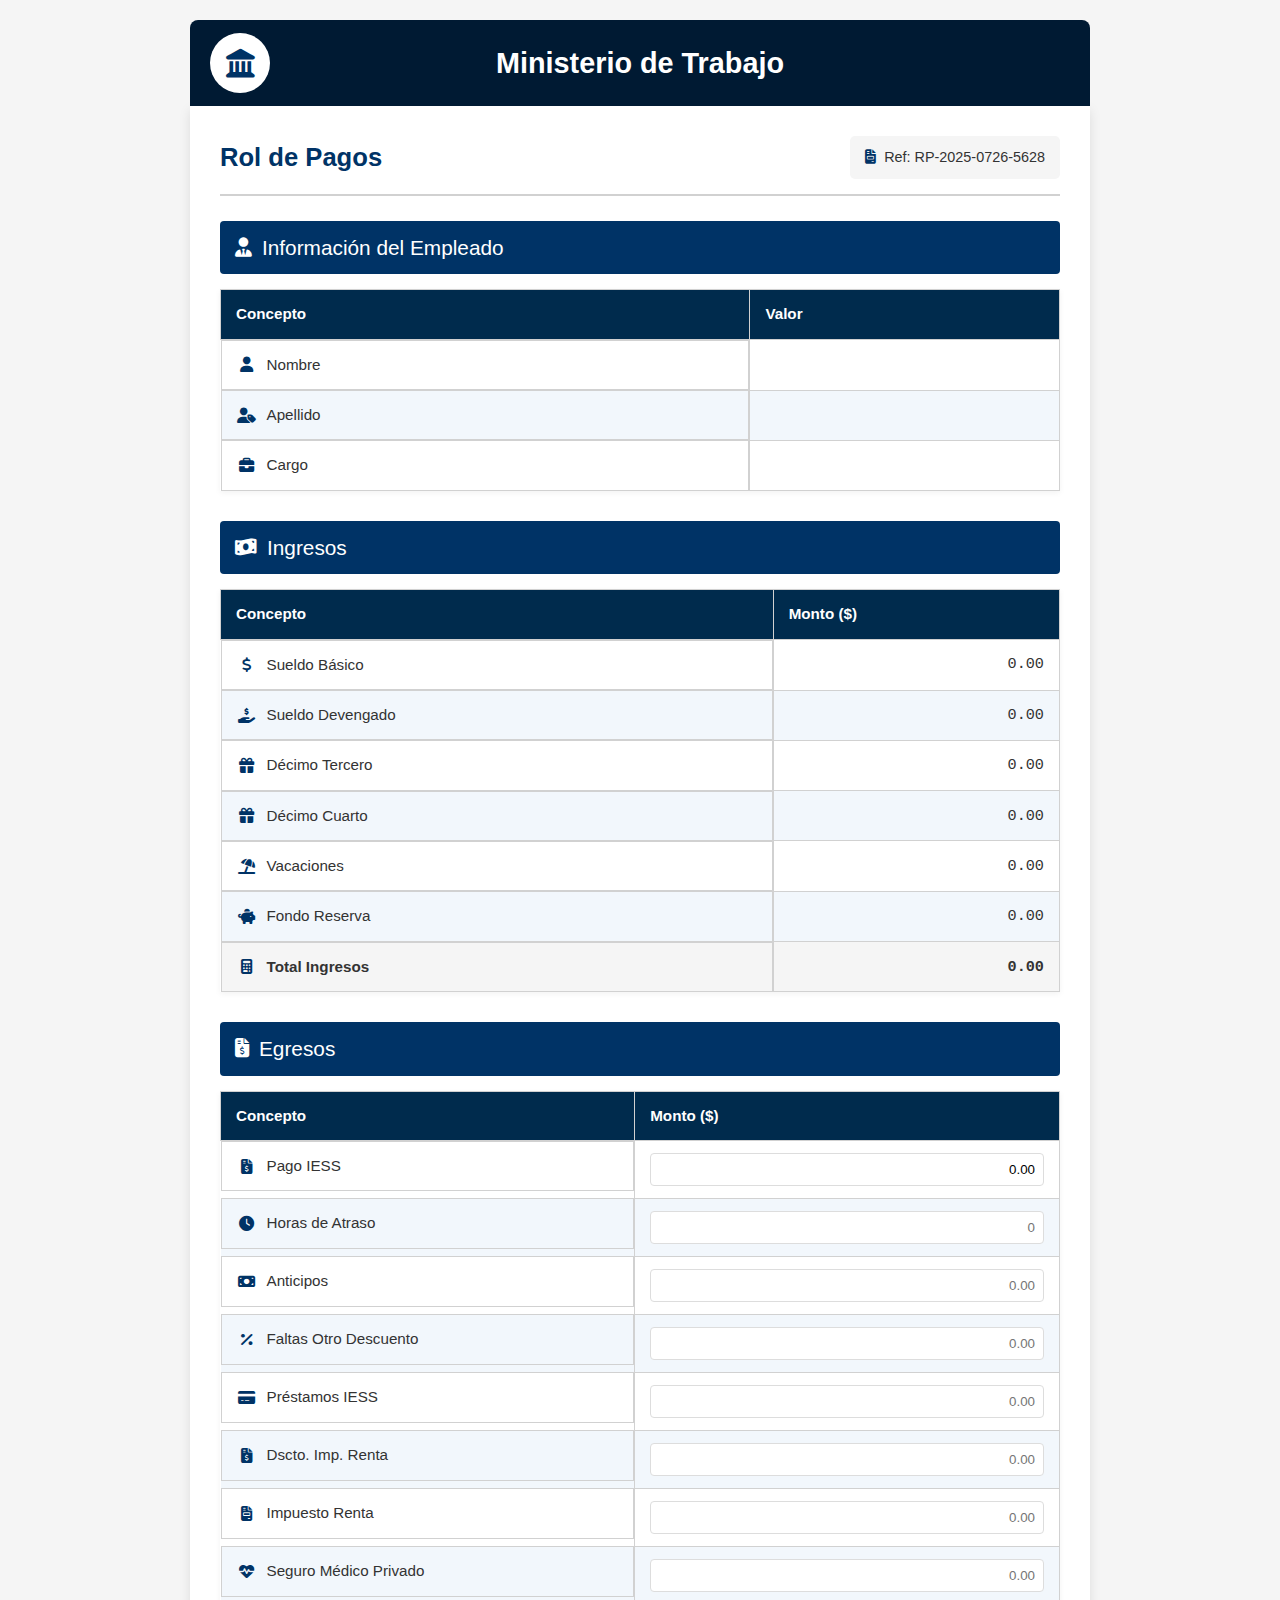
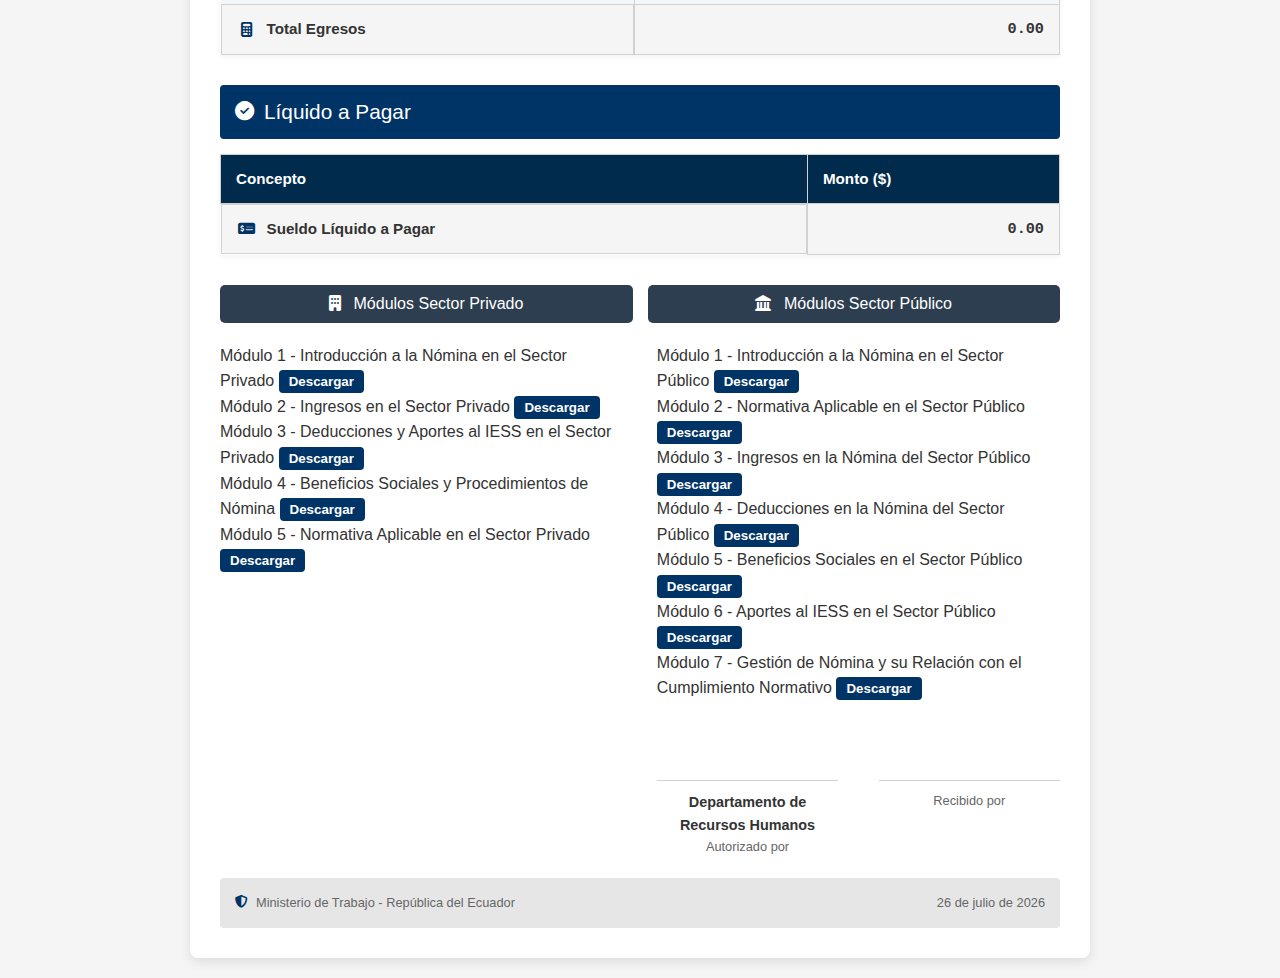
<file: ingresos.html>
<!DOCTYPE html>
<html lang="es">
<head>
  <meta charset="UTF-8">
  <meta name="viewport" content="width=device-width, initial-scale=1.0">
  <title>Ingresos y Egresos - Ministerio</title>
  <link rel="stylesheet" href="https://cdnjs.cloudflare.com/ajax/libs/font-awesome/6.5.1/css/all.min.css">
  <link rel="stylesheet" href="ingresos.css">
</head>

<body>
  <div class="header">
    <div class="logo">
      <i class="fas fa-landmark"></i>
    </div>
    <h1>Ministerio de Trabajo</h1>
  </div>

  <div class="container">
    <div class="document-header">
      <div class="document-title">
        <h2>Rol de Pagos</h2>
      </div>
      <div class="document-ref">
        <i class="fas fa-file-invoice"></i>
        <span>Ref: <span id="documentRef">RP-2025-</span></span>
      </div>
    </div>
    
    <div class="section">
      <div class="section-header">
        <i class="fas fa-user-tie"></i>
        <h2>Información del Empleado</h2>
      </div>
      <table>
        <thead>
          <tr>
            <th>Concepto</th>
            <th>Valor</th>
          </tr>
        </thead>
        <tbody>
          <tr>
            <td class="icon-cell"><i class="fas fa-user"></i> Nombre</td>
            <td id="nombreEmpleado"></td>
          </tr>
          <tr>
            <td class="icon-cell"><i class="fas fa-user-tag"></i> Apellido</td>
            <td id="apellidoEmpleado"></td>
          </tr>
          <tr>
            <td class="icon-cell"><i class="fas fa-briefcase"></i> Cargo</td>
            <td id="cargoEmpleado"></td>
          </tr>
        </tbody>
      </table>
    </div>

    <div class="section">
      <div class="section-header">
        <i class="fas fa-money-bill-wave"></i>
        <h2>Ingresos</h2>
      </div>
      <table>
        <thead>
          <tr>
            <th>Concepto</th>
            <th>Monto ($)</th>
          </tr>
        </thead>
        <tbody>
          <tr>
            <td class="icon-cell"><i class="fas fa-dollar-sign"></i> Sueldo Básico</td>
            <td class="currency" id="sueldoBasicoIngreso"></td>
          </tr>
          <tr>
            <td class="icon-cell"><i class="fas fa-hand-holding-usd"></i> Sueldo Devengado</td>
            <td class="currency" id="sueldoDevengadoIngreso"></td>
          </tr>
          <tr>
            <td class="icon-cell"><i class="fas fa-gift"></i> Décimo Tercero</td>
            <td class="currency" id="decimoTerceroIngreso"></td>
          </tr>
          <tr>
            <td class="icon-cell"><i class="fas fa-gift"></i> Décimo Cuarto</td>
            <td class="currency" id="decimoCuartoIngreso"></td>
          </tr>
          <tr>
            <td class="icon-cell"><i class="fas fa-umbrella-beach"></i> Vacaciones</td>
            <td class="currency" id="vacacionesIngreso"></td>
          </tr>
          <tr>
            <td class="icon-cell"><i class="fas fa-piggy-bank"></i> Fondo Reserva</td>
            <td class="currency" id="fondoReservaIngreso"></td>
          </tr>
          <tr class="total-row">
            <td class="icon-cell"><i class="fas fa-calculator"></i> Total Ingresos</td>
            <td class="currency" id="totalIngresos">0.00</td>
          </tr>
        </tbody>
      </table>
    </div>

    <div class="section">
      <div class="section-header">
        <i class="fas fa-file-invoice-dollar"></i>
        <h2>Egresos</h2>
      </div>
      <table>
        <thead>
          <tr>
            <th>Concepto</th>
            <th>Monto ($)</th>
          </tr>
        </thead>
        <tbody>
          <tr>
            <td class="icon-cell"><i class="fas fa-file-invoice-dollar"></i> Pago IESS</td>
            <td><input type="number" id="pagoIESSEgreso" class="currency-input" placeholder="0.00" step="0.01" readonly></td>
          </tr>
          <tr>
            <td class="icon-cell"><i class="fas fa-clock"></i> Horas de Atraso</td>
            <td><input type="number" id="horasAtraso" class="currency-input" placeholder="0" step="0.01"></td>
          </tr>
          <tr>
            <td class="icon-cell"><i class="fas fa-money-bill"></i> Anticipos</td>
            <td><input type="number" id="anticipos" class="currency-input" placeholder="0.00" step="0.01"></td>
          </tr>
          <tr>
            <td class="icon-cell"><i class="fas fa-percent"></i> Faltas Otro Descuento</td>
            <td><input type="number" id="otroDescuento" class="currency-input" placeholder="0.00" step="0.01"></td>
          </tr>
          <tr>
            <td class="icon-cell"><i class="fas fa-credit-card"></i> Préstamos IESS</td>
            <td><input type="number" id="prestamosIESS" class="currency-input" placeholder="0.00" step="0.01"></td>
          </tr>
          <tr>
            <td class="icon-cell"><i class="fas fa-file-invoice-dollar"></i> Dscto. Imp. Renta</td>
            <td><input type="number" id="descuentoImpuestoRenta" class="currency-input" placeholder="0.00" step="0.01"></td>
          </tr>
          <tr>
            <td class="icon-cell"><i class="fas fa-file-invoice"></i> Impuesto Renta</td>
            <td><input type="number" id="impuestoRenta" class="currency-input" placeholder="0.00" step="0.01"></td>
          </tr>
          <tr>
            <td class="icon-cell"><i class="fas fa-heartbeat"></i> Seguro Médico Privado</td>
            <td><input type="number" id="seguroMedicoPrivado" class="currency-input" placeholder="0.00" step="0.01"></td>
          </tr>
          <tr class="total-row">
            <td class="icon-cell"><i class="fas fa-calculator"></i> Total Egresos</td>
            <td class="currency" id="totalEgresos">0.00</td>
          </tr>
        </tbody>
      </table>
    </div>
   
    <div class="section">
      <div class="section-header">
        <i class="fas fa-check-circle"></i>
        <h2>Líquido a Pagar</h2>
      </div>
      <table>
        <thead>
          <tr>
            <th>Concepto</th>
            <th>Monto ($)</th>
          </tr>
        </thead>
        <tbody>
          <tr class="total-row">
            <td class="icon-cell"><i class="fas fa-money-check-alt"></i> Sueldo Líquido a Pagar</td>
            <td class="currency" id="liquidoPagar">0.00</td>
          </tr>
        </tbody>
      </table>
    </div>

    

    <div class="button-group">
      <button class="button-section">
        <i class="fas fa-building"></i>
        Módulos Sector Privado
      </button>
      <button class="button-section">
        <i class="fas fa-landmark"></i>
        Módulos Sector Público
      </button>
    </div>

    <div id="modulos-privado" class="modulos-container">
      <div class="modulo-item">
        <span>Módulo 1 - Introducción a la Nómina en el Sector Privado
        </span>
        <button class="btn-descargar" onclick="descargarModulo('privado', 1)">Descargar</button>
      </div>
      <div class="modulo-item">
        <span>Módulo 2 - Ingresos en el Sector Privado
        </span>
        <button class="btn-descargar" onclick="descargarModulo('privado', 2)">Descargar</button>
      </div>
      <div class="modulo-item">
        <span>Módulo 3 - Deducciones y Aportes al IESS en el Sector Privado
        </span>
        <button class="btn-descargar" onclick="descargarModulo('privado', 3)">Descargar</button>
      </div>
      <div class="modulo-item">
        <span>Módulo 4 - Beneficios Sociales y Procedimientos de Nómina
        </span>
        <button class="btn-descargar" onclick="descargarModulo('privado', 4)">Descargar</button>
      </div>
      <div class="modulo-item">
        <span>Módulo 5 - Normativa Aplicable en el Sector Privado</span>
        <button class="btn-descargar" onclick="descargarModulo('privado', 5)">Descargar</button>
      </div>
    </div>

    <div id="modulos-publico" class="modulos-container">
      <div class="modulo-item">
        <span>Módulo 1 - Introducción a la Nómina en el Sector Público
        </span>
        <button class="btn-descargar" onclick="descargarModulo('publico', 1)">Descargar</button>
      </div>
      <div class="modulo-item">
        <span>Módulo 2 - Normativa Aplicable en el Sector Público
        </span>
        <button class="btn-descargar" onclick="descargarModulo('publico', 2)">Descargar</button>
      </div>
      <div class="modulo-item">
        <span>Módulo 3 - Ingresos en la Nómina del Sector Público
        </span>
        <button class="btn-descargar" onclick="descargarModulo('publico', 3)">Descargar</button>
      </div>
      <div class="modulo-item">
        <span>Módulo 4 - Deducciones en la Nómina del Sector Público
        </span>
        <button class="btn-descargar" onclick="descargarModulo('publico', 4)">Descargar</button>
      </div>
      <div class="modulo-item">
        <span>Módulo 5 - Beneficios Sociales en el Sector Público
        </span>
        <button class="btn-descargar" onclick="descargarModulo('publico', 5)">Descargar</button>
      </div>
      <div class="modulo-item">
        <span>Módulo 6 - Aportes al IESS en el Sector Público
        </span>
        <button class="btn-descargar" onclick="descargarModulo('publico', 6)">Descargar</button>
      </div>
      <div class="modulo-item">
        <span>Módulo 7 - Gestión de Nómina y su Relación con el Cumplimiento Normativo</span>
        <button class="btn-descargar"onclick="descargarModulo('publico', 7)">Descargar</button>
      </div>
  

      <div class="signature-section">
        <div class="signature-box">
          <div class="signature-line"></div>
          <div class="signature-name">Departamento de Recursos Humanos</div>
          <div class="signature-title">Autorizado por</div>
        </div>
        
        <div class="signature-box">
          <div class="signature-line"></div>
          <div class="signature-name" id="nombreCompletoEmpleado"></div>
          <div class="signature-title">Recibido por</div>
        </div>
      </div>
  </div>

  <div class="footer">
    <div class="footer-left">
      <i class="fas fa-shield-alt"></i>
      <span>Ministerio de Trabajo - República del Ecuador</span>
    </div>
    <div class="footer-right">
      <span id="currentDate"></span>
    </div>
  </div>

  <script>
    // Función para formatear números como moneda
    function formatCurrency(amount) {
      return parseFloat(amount).toFixed(2);
    }

    // Obtener parámetros de la URL
    const urlParams = new URLSearchParams(window.location.search);
    const nombre = urlParams.get("nombre") || "";
    const apellido = urlParams.get("apellido") || "";
    const cargo = urlParams.get("cargo") || "";
    const tipoTrabajo = urlParams.get("tipoTrabajo") || "";

    // Asignar valores a los elementos
    document.getElementById("nombreEmpleado").textContent = nombre;
    document.getElementById("apellidoEmpleado").textContent = apellido;
    document.getElementById("cargoEmpleado").textContent = cargo;
    document.getElementById("nombreCompletoEmpleado").textContent = nombre + " " + apellido;

    // Formatear y asignar valores monetarios
    const sueldoBasico = parseFloat(urlParams.get("sueldoBasico") || 0);
    const sueldoDevengado = parseFloat(urlParams.get("sueldoDevengado") || 0);
    const decimoTercero = parseFloat(urlParams.get("decimoTercero") || 0);
    const decimoCuarto = parseFloat(urlParams.get("decimoCuarto") || 0);
    const vacaciones = parseFloat(urlParams.get("vacaciones") || 0);
    const fondoReserva = parseFloat(urlParams.get("fondoReserva") || 0);

    document.getElementById("sueldoBasicoIngreso").textContent = formatCurrency(sueldoBasico);
    document.getElementById("sueldoDevengadoIngreso").textContent = formatCurrency(sueldoDevengado);
    document.getElementById("decimoTerceroIngreso").textContent = formatCurrency(decimoTercero);
    document.getElementById("decimoCuartoIngreso").textContent = formatCurrency(decimoCuarto);
    document.getElementById("vacacionesIngreso").textContent = formatCurrency(vacaciones);
    document.getElementById("fondoReservaIngreso").textContent = formatCurrency(fondoReserva);

    // Calcular el pago del IESS según el tipo de trabajo
    const tasaIESS = tipoTrabajo === "privado" ? 0.1145 : 0.0945;
    const aporteIESS = sueldoDevengado * tasaIESS;
    document.getElementById("pagoIESSEgreso").value = formatCurrency(aporteIESS);

    // Calcular total ingresos
    const totalIngresos = sueldoDevengado + decimoTercero + decimoCuarto + vacaciones + fondoReserva;
    document.getElementById("totalIngresos").textContent = formatCurrency(totalIngresos);

    // Función para actualizar totales
    function actualizarTotales() {
      const pagoIESS = parseFloat(document.getElementById("pagoIESSEgreso").value) || 0;
      const horasAtraso = parseFloat(document.getElementById("horasAtraso").value) || 0;
      const anticipos = parseFloat(document.getElementById("anticipos").value) || 0;
      const otroDescuento = parseFloat(document.getElementById("otroDescuento").value) || 0;
      const prestamosIESS = parseFloat(document.getElementById("prestamosIESS").value) || 0;
      const descuentoImpuestoRenta = parseFloat(document.getElementById("descuentoImpuestoRenta").value) || 0;
      const impuestoRenta = parseFloat(document.getElementById("impuestoRenta").value) || 0;
      const seguroMedicoPrivado = parseFloat(document.getElementById("seguroMedicoPrivado").value) || 0;

      // Calcular total egresos
      const totalEgresos = pagoIESS + horasAtraso + anticipos + otroDescuento + prestamosIESS + descuentoImpuestoRenta + impuestoRenta + seguroMedicoPrivado;
      document.getElementById("totalEgresos").textContent = formatCurrency(totalEgresos);

      // Calcular líquido a pagar
      const liquidoPagar = totalIngresos - totalEgresos;
      document.getElementById("liquidoPagar").textContent = formatCurrency(liquidoPagar);
    }

    // Agregar event listeners para actualizar totales al modificar los valores
    document.getElementById("horasAtraso").addEventListener("input", actualizarTotales);
    document.getElementById("anticipos").addEventListener("input", actualizarTotales);
    document.getElementById("otroDescuento").addEventListener("input", actualizarTotales);
    document.getElementById("prestamosIESS").addEventListener("input", actualizarTotales);
    document.getElementById("descuentoImpuestoRenta").addEventListener("input", actualizarTotales);
    document.getElementById("impuestoRenta").addEventListener("input", actualizarTotales);
    document.getElementById("seguroMedicoPrivado").addEventListener("input", actualizarTotales);

    // Inicializar totales
    actualizarTotales();

    // Generar número de referencia
    const date = new Date();
    const month = String(date.getMonth() + 1).padStart(2, '0');
    const day = String(date.getDate()).padStart(2, '0');
    const randomNum = Math.floor(Math.random() * 10000).toString().padStart(4, '0');
    document.getElementById("documentRef").textContent += `${month}${day}-${randomNum}`;

    // Mostrar fecha actual
    const options = { year: 'numeric', month: 'long', day: 'numeric' };
    document.getElementById("currentDate").textContent = date.toLocaleDateString('es-ES', options);

    
    // Nuevas funciones para manejar los módulos
    function mostrarModulos(tipo) {
      // Ocultar todos los contenedores primero
      document.getElementById('modulos-privado').style.display = 'none';
      document.getElementById('modulos-publico').style.display = 'none';
      
      // Mostrar el contenedor correspondiente
      if (tipo === 'privado') {
        document.getElementById('modulos-privado').style.display = 'block';
      } else if (tipo === 'publico') {
        document.getElementById('modulos-publico').style.display = 'block';
      }
    }

    function descargarModulo(tipo, numero) {

      const modulosPrivado = [
        'assets/pdf/MODULO 1 - PRIVADO.pdf',
        'assets/pdf/MODULO 2 - PRIVADO.pdf',
        'assets/pdf/MODULO 3 - PRIVADO.pdf',
        'assets/pdf/MODULO 4 - PRIVADO.pdf',
        'assets/pdf/MODULO 5 - PRIVADO.pdf'
      ];
      
      const modulosPublico = [
        'assets/pdf/MODULO 1 - PUBLICO.pdf',
        'assets/pdf/MODULO 2 - PUBLICO.pdf',
        'assets/pdf/MODULO 3 - PUBLICO.pdf',
        'assets/pdf/MODULO 4 - PUBLICO.pdf',
        'assets/pdf/MODULO 5 - PUBLICO.pdf',
        'assets/pdf/MODULO 6 - PUBLICO.pdf',
        'assets/pdf/MODULO 7 - PUBLICO.pdf'
      ];
      
      let pdfUrl;
      let nombreArchivo;
      
      if (tipo === 'privado' && numero <= modulosPrivado.length) {
        pdfUrl = modulosPrivado[numero - 1];
        nombreArchivo = `Modulo_Privado_${numero}.pdf`;
      } else if (tipo === 'publico' && numero <= modulosPublico.length) {
        pdfUrl = modulosPublico[numero - 1];
        nombreArchivo = `Modulo_Publico_${numero}.pdf`;
      } else {
        alert('Módulo no disponible');
        return;
      }
      
      // Crear enlace para descarga
      var a = document.createElement('a');
      a.href = pdfUrl;
      a.download = nombreArchivo;
      a.click();
    }
  </script>
</body>
</html>
</file>
<file: ingresos.css>
:root {
  --primary-color: #003366;
  --secondary-color: #1a4d80;
  --accent-color: #8c1919;
  --success-color: #006633;
  --text-color: #333333;
  --light-text: #ffffff;
  --light-bg: #f5f5f5;
  --border-color: #d1d1d1;
  --header-color: #001a33;
  --footer-color: #e6e6e6;
  --table-header: #002b4d;
  --table-even: #f2f7fc;
  --table-odd: #ffffff;
  --table-hover: #e6f0fa;
}

* {
  margin: 0;
  padding: 0;
  box-sizing: border-box;
  font-family: 'Arial', sans-serif;
}

body {
  background-color: var(--light-bg);
  color: var(--text-color);
  line-height: 1.6;
  min-height: 100vh;
  display: flex;
  flex-direction: column;
  justify-content: center;
  align-items: center;
  padding: 20px;
}
.btn-descargar {
  background-color: #003366;
  color: white;
  border: none;
  padding: 4px 10px;
  border-radius: 4px;
  cursor: pointer;
  font-weight: bold;
}

.btn-descargar:hover {
  background-color: #0056b3;
}

.header {
  background-color: var(--header-color);
  color: var(--light-text);
  width: 100%;
  max-width: 900px;
  padding: 20px;
  text-align: center;
  border-top-left-radius: 8px;
  border-top-right-radius: 8px;
  position: relative;
}

.header h1 {
  font-size: 1.8rem;
  font-weight: 600;
  margin: 0;
  padding: 0;
}

.header .logo {
  position: absolute;
  left: 20px;
  top: 50%;
  transform: translateY(-50%);
  width: 60px;
  height: 60px;
  background-color: var(--light-text);
  border-radius: 50%;
  display: flex;
  justify-content: center;
  align-items: center;
  color: var(--primary-color);
  font-weight: bold;
  font-size: 1.2rem;
}

.logo i {
  font-size: 1.8rem;
}

.container {
  background-color: #ffffff;
  border-radius: 0 0 8px 8px;
  box-shadow: 0 4px 12px rgba(0, 0, 0, 0.1);
  width: 100%;
  max-width: 900px;
  padding: 30px;
}

.document-header {
  display: flex;
  justify-content: space-between;
  align-items: center;
  padding-bottom: 15px;
  margin-bottom: 25px;
  border-bottom: 2px solid var(--border-color);
}

.document-title h2 {
  color: var(--primary-color);
  font-size: 1.6rem;
}

.document-ref {
  background-color: var(--light-bg);
  padding: 10px 15px;
  border-radius: 5px;
  font-size: 0.9rem;
  color: var(--text-color);
  display: flex;
  align-items: center;
}

.document-ref i {
  margin-right: 8px;
  color: var(--primary-color);
}

.section {
  margin-bottom: 30px;
}

.section-header {
  display: flex;
  align-items: center;
  margin-bottom: 15px;
  background-color: var(--primary-color);
  color: white;
  padding: 10px 15px;
  border-radius: 4px;
}

.section-header i {
  margin-right: 10px;
  font-size: 1.2rem;
}

.section-header h2 {
  font-size: 1.3rem;
  margin: 0;
  font-weight: 500;
}

table {
  width: 100%;
  border-collapse: collapse;
  margin-bottom: 15px;
  box-shadow: 0 2px 6px rgba(0, 0, 0, 0.05);
}

thead {
  background-color: var(--table-header);
  color: var(--light-text);
}

th, td {
  padding: 12px 15px;
  text-align: left;
  border: 1px solid var(--border-color);
}

th {
  font-weight: 600;
  font-size: 0.95rem;
}

td {
  font-size: 0.95rem;
}

tbody tr:nth-child(even) {
  background-color: var(--table-even);
}

tbody tr:nth-child(odd) {
  background-color: var(--table-odd);
}

tbody tr:hover {
  background-color: var(--table-hover);
}

.currency {
  text-align: right;
  font-family: 'Courier New', monospace;
  font-weight: 500;
}

.total-row td {
  font-weight: bold;
  background-color: var(--light-bg);
}

.icon-cell {
  display: flex;
  align-items: center;
}

.icon-cell i {
  margin-right: 10px;
  color: var(--primary-color);
  min-width: 20px;
  text-align: center;
}

.footer {
  margin-top: 20px;
  padding: 15px;
  background-color: var(--footer-color);
  width: 100%;
  max-width: 900px;
  text-align: center;
  font-size: 0.8rem;
  color: #666;
  border-radius: 4px;
  display: flex;
  justify-content: space-between;
  align-items: center;
}

.footer-left {
  display: flex;
  align-items: center;
}

.footer-left i {
  margin-right: 8px;
  color: var(--primary-color);
}

.signature-section {
  margin-top: 40px;
  display: flex;
  justify-content: space-between;
}

.signature-box {
  width: 45%;
  text-align: center;
}

.signature-line {
  width: 100%;
  border-bottom: 1px solid var(--border-color);
  margin-bottom: 10px;
  height: 40px;
}

.signature-name {
  font-weight: bold;
  font-size: 0.9rem;
}

.signature-title {
  font-size: 0.8rem;
  color: #666;
}

/* Responsividad */
@media (max-width: 768px) {
  .header .logo {
    width: 40px;
    height: 40px;
    font-size: 1rem;
  }

  .logo i {
    font-size: 1.4rem;
  }

  .header h1 {
    font-size: 1.5rem;
  }

  .container {
    padding: 20px;
  }

  .section-header h2 {
    font-size: 1.1rem;
  }

  th, td {
    padding: 10px;
    font-size: 0.85rem;
  }

  .document-header {
    flex-direction: column;
    align-items: flex-start;
  }

  .document-ref {
    margin-top: 10px;
  }

  .signature-section {
    flex-direction: column;
  }

  .signature-box {
    width: 100%;
    margin-bottom: 20px;
  }
}

@media (max-width: 480px) {
  .header h1 {
    font-size: 1.3rem;
  }

  .container {
    padding: 15px;
  }
}

/* Estilos para impresión */
@media print {
  body {
    background-color: white;
    padding: 0;
  }

  .container, .header, .footer {
    box-shadow: none;
    max-width: 100%;
  }

  table {
    page-break-inside: avoid;
  }

  .signature-section {
    margin-top: 50px;
  }
}

/* Quita las flechas/spinners de los inputs number */
input[type="number"]::-webkit-outer-spin-button,
input[type="number"]::-webkit-inner-spin-button {
  -webkit-appearance: none;
  margin: 0;
}

input[type="number"] {
  -moz-appearance: textfield;
}

.currency-input {
  width: 100%;
  padding: 8px;
  border: 1px solid #ddd;
  border-radius: 4px;
  text-align: right;
}

.button-group {
  display: flex;
  justify-content: space-between;
  margin: 20px 0;
  gap: 15px;
}

.button-group .button-section {
  flex: 1;
  padding: 10px;
  background-color: #2c3e50;
  color: white;
  border: none;
  border-radius: 5px;
  cursor: pointer;
  font-size: 16px;
  transition: background-color 0.3s;
}

.button-group .button-section:hover {
  background-color: #003366;
}

.button-group .button-section i {
  margin-right: 8px;
}

.modulos-container {
  width: 48%;
  display: inline-block;
  vertical-align: top;
  margin-bottom: 20px;
}

#modulos-publico {
  float: right;
}

#modulos-privado {
  float: left;
}

.modulos-wrapper {
  width: 100%;
  overflow: hidden;
}
</file>
